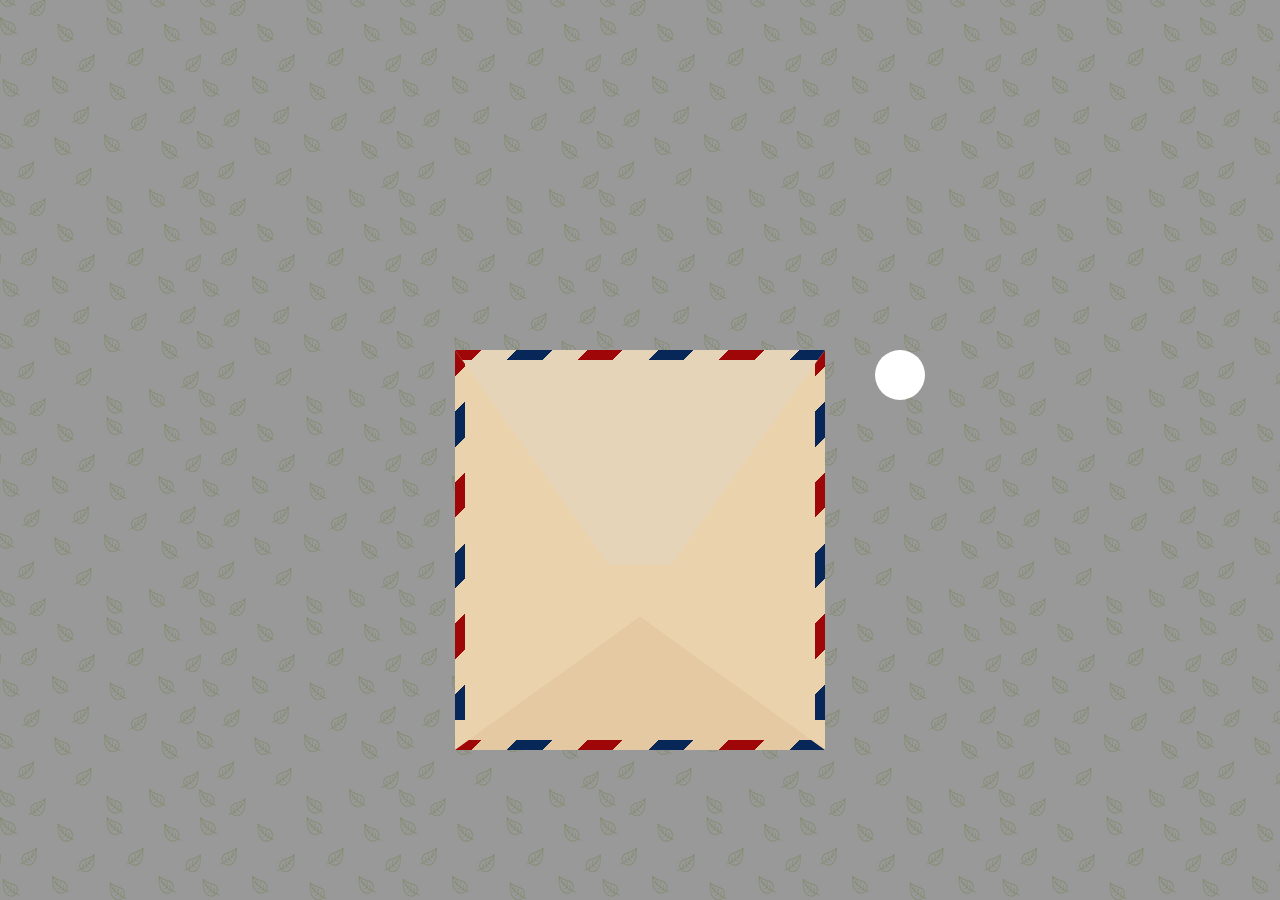
<file: index.html>
<!DOCTYPE html>
<html lang="en">
<head>
  <meta charset="UTF-8">
  <meta name="viewport" content="width=device-width, initial-scale=1.0">
  <title>计算机协会开发</title>
  <link rel="stylesheet" href="index.css">
</head>
<body>
  <div id="dialog">
    <div id="envelope">
        <div id="message">
          <h1 class="message-title" style="text-align: center;">请填写你的毕业信！</h1>
          <form action="#" name="ticketForm" id="ticketForm">
            <table class="ticketForm">
              <!-- 姓名输入 -->
              <ul class="">
                <label for="inputName" class="user-label">姓名：</label>
                <input type="text" name="name" id="inputName" class="">
              </ul>
              <!-- 学院输入 -->
              <ul>
                <label for="inputColleague">学院：</label>
                <input type="text" name="colleague" id="inputColleague">
              </ul>
              <!-- 班级输入 -->
              <ul>
                <label for="inputClass">班级：</label>
                <input type="text" name="class" id="inputClass">
              </ul>
              <!-- 学号输入 -->
              <ul>
                <label for="inputMark">学号：</label>
                <input type="text" name="mark" id="inputMark">
              </ul>
            </table>
          </form>
          <button onclick="submit()">填写完毕，青春启航！</button>
        </div>
        <div class="top"></div>
        <div class="bottom"></div>
        <div class="left"></div>
        <div class="right"></div>
        <div class="close">
            <!---关闭按钮 悬浮按钮 加阴影 字体图标-->
        </div>
    </div>
  </div>

  <!-- 输入表单 -->
  <script>
    // 修改表单
    function submit() {
      // 学生信息表单
      var nameInput = document.getElementById("inputName");
      var classInput = document.getElementById("inputClass");
      var markInput = document.getElementById("inputMark");
      var colleagueInput = document.getElementById("inputColleague");
      // 存储数据
      localStorage.setItem("inputName", nameInput.value);
      localStorage.setItem("inputClass", classInput.value);
      localStorage.setItem("inputMark", markInput.value);
      localStorage.setItem("inputColleague", colleagueInput.value);
      
      // 网页跳转
      window.location.replace("target.html")
    }
  </script>
</body>
</html>
</file>
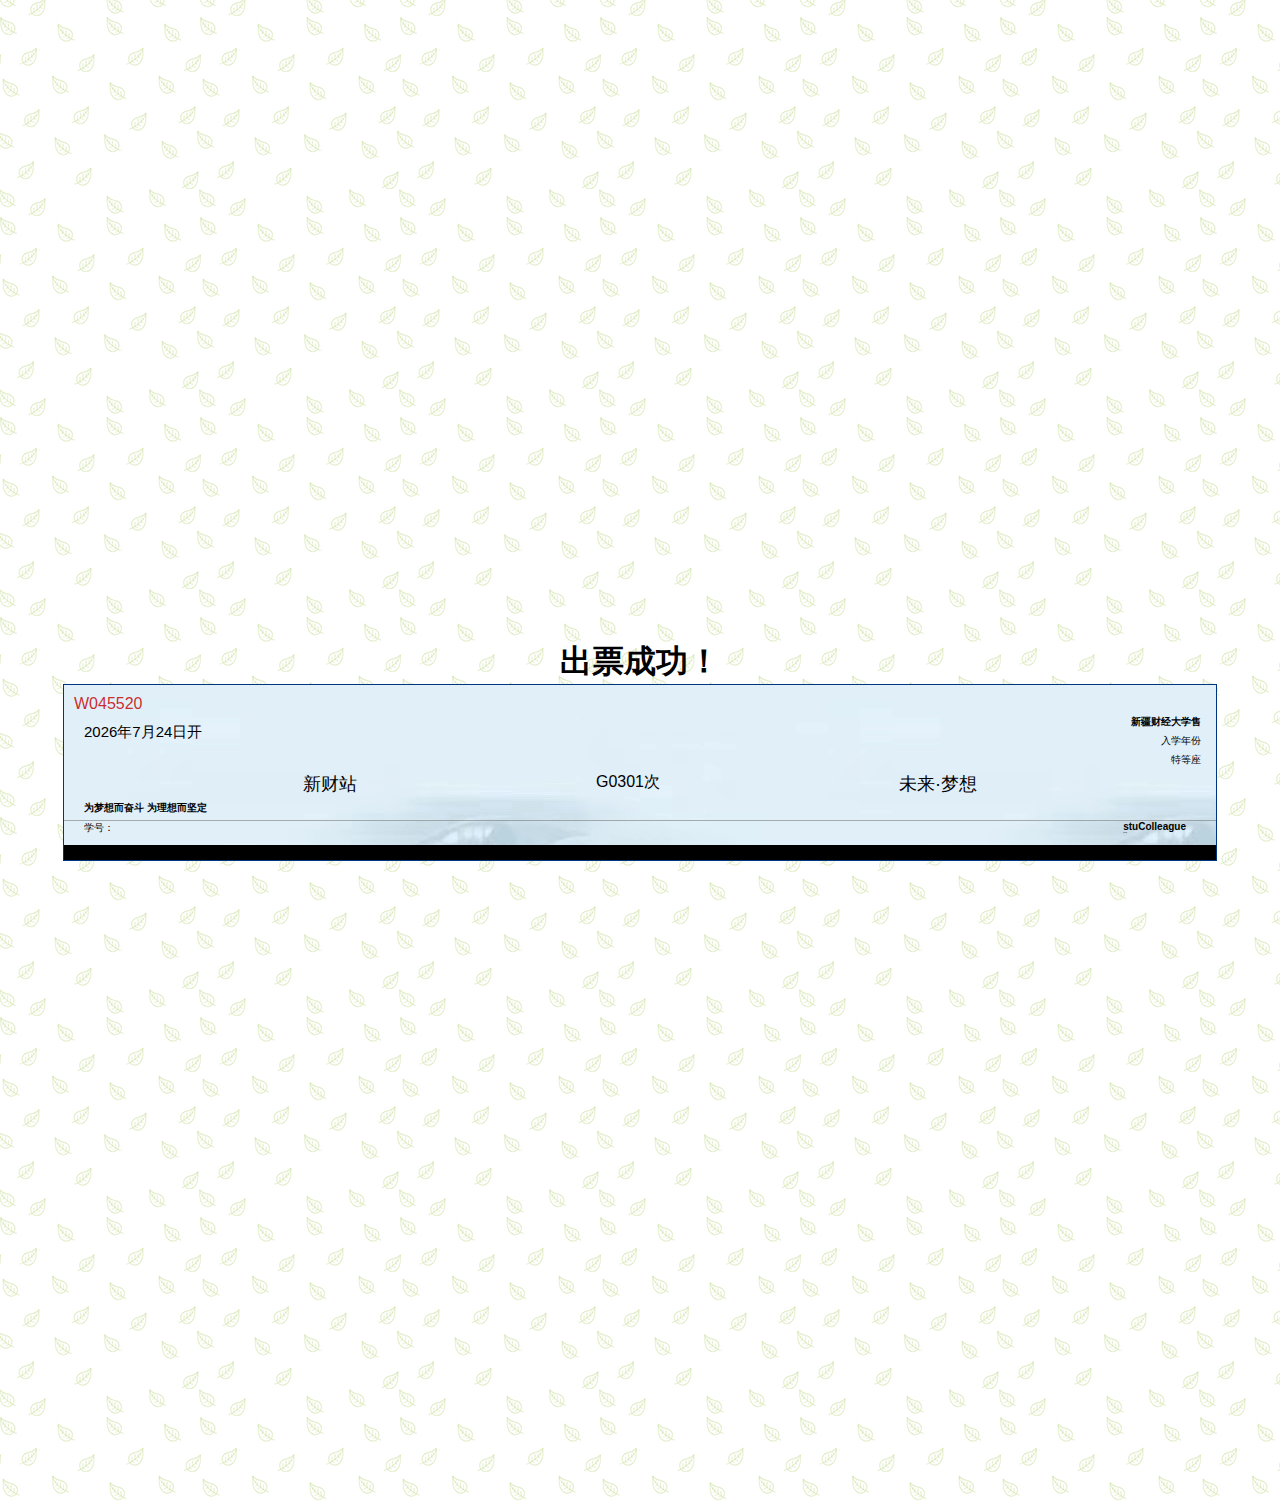
<file: target.html>
<!DOCTYPE html>
<html lang="en">
<head>
  <meta charset="UTF-8">
  <meta name="viewport" content="width=device-width, initial-scale=1.0">
  <link rel="stylesheet" href="target.css">
  <title>测试样式</title>
</head>
<body>
  <h1>出票成功！</h1>
  <div class="ticket">
    <div class="title">
      <span class="title-left-box">
        <div class="title-left-1-box"><p class="red-font-p">W045520</p></div>
        <div class="title-left-2-box" id="nowTime">当前时间</div>
      </span>
      <span class="title-right-box">
        <div class="title-right-1-box">新疆财经大学售</div>
        <div class="title-right-2-box" id="stuYear">入学年份</div>
        <div class="title-right-3-box">特等座</div>
      </span>
    </div>
    <div class="mid">
      <span class="mid-left-box">新财站</span>
      <span class="mid-center-box">G0301次</span>
      <span class="mid-right-box">未来·梦想</span>
    </div>
    <div class="tile">
      <div class="tile-up" id="stuName">￥ stuName</div>
      <div class="tile-down">为梦想而奋斗 为理想而坚定</div>
    </div>
    
    <div class="bottom">
      <span class="bottom-left">
        <p>学号：</p>
        <span id="stuId">stuId</span>
      </span>
     <span class="bottom-right">
        <div id="stuColleague" class="bottom-right-colleague">stuColleague</div>
        <div id="stuClass" class="bottom-right-class">stuClass</div>
     </span>
    </div>

    <div class="black-bottom"></div>
  </div>
  <script>
    var inputName = localStorage.getItem("inputName");
    var inputMark = localStorage.getItem("inputMark");
    var inputClass = localStorage.getItem("inputClass");
    var inputColleague = localStorage.getItem("inputColleague");
    
    document.getElementById("stuName").textContent = inputName;
    document.getElementById("stuId").textContent = inputMark;
    // 获取当前时间
    var nowDate = new Date();
    var day = nowDate.getDate();
    var month = nowDate.getMonth() + 1;
    var year = nowDate.getFullYear();
    document.getElementById("nowTime").textContent = year + "年" + month + "月" + day + "日开";
    document.getElementById("stuYear").textContent = inputMark.slice(0, 4) + "年9月入学";
    document.getElementById("stuColleague").textContent = inputColleague;
    document.getElementById("stuClass").textContent = inputClass;
  </script>
</body>
</html>
</file>
<file: index.css>
:root {
  --vw: 370px;
  --vh: 400px;
  --border-width: 10px;
  --border-color1: #062757;
  --border-color2: #e4c8a1;
  --border-color3: #9f0607;
  --inner-bgcolor: #e9ca8a;
  --lr-bgcolor: #ead2ac;
  --top-bgcolor: #e5d4b8;
  --bottom-bgcolor: #e5c9a2;
}

body {
  background-image: url('bg.webp');
  font-family: "luck";
  box-sizing: border-box;
  margin: 0;
  padding: 0;
  overflow: hidden;
}

#dialog {
  width: 100vw;
  height: 100vh;
  background-color: rgba(0, 0, 0, 0.4);
  position: fixed;
  top: 0;
  left: 0;
  overflow: hidden;
}

#envelope {
  display: flex;
  justify-content: center;
  width: var(--vw);
  height: var(--vh);
  /*居中*/
  margin: 350px auto;
  box-sizing: border-box;
  background-color: var(--inner-bgcolor);
  position: relative;
  /* overflow: hidden; */
  animation: slideInX 4s cubic-bezier(0.36, 0, 0.64, 1) -2s forwards, slideInY 4s cubic-bezier(0.36, 0, 0.64, 1) forwards;
}

.close {
  position: absolute;
  right: -100px;
  width: 50px;
  height: 50px;
  border-radius: 50%;
  background-color: #fff;
  z-index: 3;
}

@keyframes slideInY {
  0% {
      top: -800px;
      transform: rotate(45deg);
  }

  100% {
      top: -0px;
      transform: rotate(0deg);
  }
}

@keyframes slideInX {
  0% {
      left: -800px;
  }

  100% {
      left: 0px;
  }
}

.bottom,
.top {
  position: absolute;
  left: 0;
  width: var(--vw);
}

.bottom {
  bottom: 0;
  height: 230px;
  -webkit-clip-path: polygon(50% 42%, 0% 100%, 100% 100%);
  clip-path: polygon(50% 42%, 0% 100%, 100% 100%);
  background-color: var(--bottom-bgcolor);
  z-index: 2;
}

.top {
  top: 0;
  height: 215px;
  background-color: var(--top-bgcolor);
  -webkit-clip-path: polygon(53% 81%, 100% 0, 0 0);
  clip-path: polygon(50% 120%, 100% 0, 0 0);
  z-index: 3;
  transform-origin: top;
  animation: open 2s ease-in-out 4s forwards;
}

.left,
.right {
  position: absolute;
  top: 0;
  width: var(--vw);
  height: var(--vh);
  background-color: var(--lr-bgcolor);
  z-index: 1;
}

.left {
  left: 0;
  -webkit-clip-path: polygon(100% 100%, 0 0, 0 100%);
  clip-path: polygon(100% 100%, 0 0, 0 100%);
}

.right {
  right: 0;
  -webkit-clip-path: polygon(100% 100%, 100% 0, 0 100%);
  clip-path: polygon(100% 100%, 100% 0, 0 100%);
}

/*封边条纹*/
.bottom::before,
.top::before,
.right::before,
.left::before {
  position: absolute;
  content: "";
  display: block;
  background-image: repeating-linear-gradient(-45deg, var(--border-color1) 0, var(--border-color1) 25px, var(--border-color2) 25px, var(--border-color2) 50px, var(--border-color3) 50px, var(--border-color3) 75px, var(--border-color2) 75px, var(--border-color2) 100px);
}

.bottom::before,
.top::before {
  width: var(--vw);
  height: var(--border-width);
  left: 0;
}

.bottom::before {
  bottom: 0;
}

.top::before {
  top: 0;
  --border-color2: #e5d4b8;
  animation: openBorder 2s ease-in-out 4s forwards;
  transform-origin: top;
}

.left::before,
.right::before {
  top: 0;
  width: var(--border-width);
  height: var(--vw);
  --border-color2: #ead2ac;
}

.left::before {
  left: 0;
}

.right::before {
  right: 0;
}

@keyframes open {
  80% {
      z-index: 3;
  }

  100% {
      transform: rotateX(-180deg);
      background-color: rgba(233, 202, 138, 1);
      clip-path: polygon(50% 90%, 100% 0, 0 0);
      z-index: -1;
  }
}

@keyframes openBorder {
  100% {
      transform: rotateX(-180deg);
      opacity: 0;
  }
}

/*信纸*/
#message {
  display: flex;
  flex-direction: column;
  justify-content: center;
  font-size: 10px;
  font-family: sans-serif;
  position: absolute;
  top: 100px;
  transform: rotate(5deg);
  width: 330px;
  height: 200px;
  background-color: #fff;
  animation: rise 1s ease-in-out 6s forwards;
  z-index: 0;
}

@keyframes rise {

  /*纸张上升*/
  100% {
      height: 450px;
      top: -250px;
      transform: rotate(0deg);
  }
}

/* 按钮样式 */
button {
  margin: 10px auto;
  font-family: inherit;
  font-size: 10px;
  width: 100px;
  height: 50px;
  background: royalblue;
  color: white;
  padding: 0.9em auto;
  display: flex;
  align-items: center;
  border: none;
  border-radius: 16px;
  overflow: hidden;
  transition: all 0.2s;
  cursor: pointer;
}

button span {
  display: block;
  margin-left: 0.3em;
  transition: all 0.3s ease-in-out;
}

button svg {
  display: block;
  transform-origin: center center;
  transition: transform 0.3s ease-in-out;
}

button:hover .svg-wrapper {
  animation: fly-1 0.6s ease-in-out infinite alternate;
}

button:hover svg {
  transform: translateX(1.2em) rotate(45deg) scale(1.1);
}

button:hover span {
  transform: translateX(5em);
}

button:active {
  transform: scale(0.95);
}

@keyframes fly-1 {
  from {
    transform: translateY(0.1em);
  }

  to {
    transform: translateY(-0.1em);
  }
}

.ticketForm {
  display: flex;
  flex-direction: column;
}

ul {
  padding: 0;
  display: flex;
  justify-content: center;
}

/* 文本框样式 */
/* 输入框 */

input {
  width: 60%;
  border: none;
  border-bottom: 1px solid #062757;
}

input:focus {
  animation: heightlight 0.3s ease;
}

@keyframes heightlight {
  from {
    background: #8093dd5a;
  }
  to {
    background: white;
  }
}
</file>
<file: target.css>
* {
  margin: 0;
  padding: 0;
}
body {
  display: flex;
  margin: 50% auto;
  flex-direction: column;
  justify-content: center;
  align-items: center;
  background-image: url('bg.webp');
}
/* 车票 */
.ticket {
  font-family: sans-serif;
  display: flex;
  flex-direction: column;
  border: 1px solid #003580;
  /* border-radius: 10px; */
  width: 90%;
  background-image: url('bg-img.jpg');
}
/* 标题 */
.title {
  justify-content: space-between;
  /* border: 1px solid #000; */
  display: flex;
}

.title-left-box {
  /* border: 1px solid #000; */
}

.title-left-1-box {

}
.title-left-2-box {
  margin-top: 10px;
  margin-left: 20px;
  font-size: 15px;
}

.title-right-box {
  margin-top: 30px;
  margin-right: 15px;
  font-size: 10px;
  display: flex;
  flex-direction: column;
  align-items: end;
  /* border: 1px solid #000; */
}

.title-right-1-box {
  margin-bottom: 5px;
  font-weight: bold;
}
.title-right-2-box {
  margin-bottom: 5px;
}
.title-right-3-box {
  
}

/* 中间 */
.mid {
  margin-top: 5px;
  margin-bottom: 5px;
  justify-content: space-evenly;
  /* border: 1px solid #000; */
  display: flex;
}
.mid-left-box {
  font-size: large;
  /* border: 1px solid #000; */
}
.mid-center-box {
  /* border: 1px solid #000; */
}
.mid-right-box {
  font-size: large;
  /* border: 1px solid #000; */
}

/* 尾部 */
.tile {
  margin-bottom: 5px;
  margin-left: 20px;
}

.tile-up {

}

.tile-down {
  font-size: 10px;
  font-weight: bold;
}
/* 底部 */
.bottom {
  border-top: 1px solid #858585a9;
  padding-left: 20px;
  /* border: 1px solid #000; */
  display: flex;
  font-size: 10px;
  justify-content: space-between;
  margin-bottom: 5px;
}



.bottom-right-colleague {
  font-weight: bold;
  margin-right: 20px;
}

.bottom-right {
  margin-right: 10px;
}

.bottom-right-class {
  font-size: 1px;
}

.red-font-p {
  margin-top: 10px;
  margin-left: 10px;
  color: rgba(199, 0, 0, 0.84);
}

.black-bottom {
  height: 15px;
  margin-top: 5px;
  background: #000;
}
</file>
